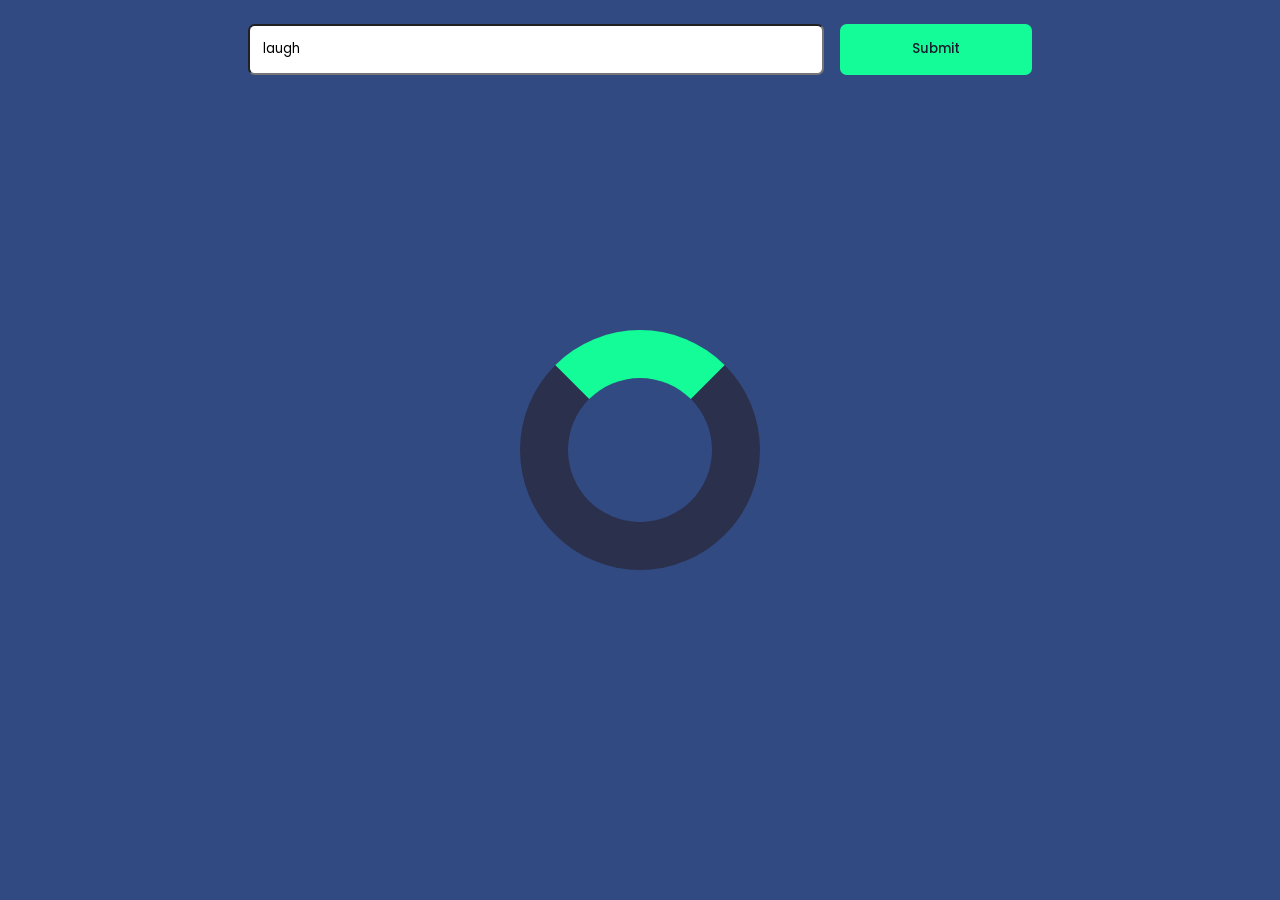
<file: assignment 2 fed/index.html>
<!DOCTYPE html>
<html lang="en">
  <head>
    <meta name="viewport" content="width=device-width, initial-scale=1.0" />
    <title>Gif Search App</title>
    <!-- Google Font -->
    <link
      href="https://fonts.googleapis.com/css2?family=Poppins:wght@500&display=swap"
      rel="stylesheet"
    />
    <!-- Stylesheet -->
    <link rel="stylesheet" href="style.css" />
  </head>
  <body>
    <div class="box">
      <div class="search-container">
        <input type="text" id="search-box" value="laugh" />
        <button id="submit-btn">Submit</button>
      </div>
      <div class="loader"></div>
      <div class="wrapper"></div>
    </div>
    <!-- API Key -->
    <script src="api-key.js"></script>
    <!-- Script -->
    <script src="script.js"></script>
  </body>
</html>
</file>
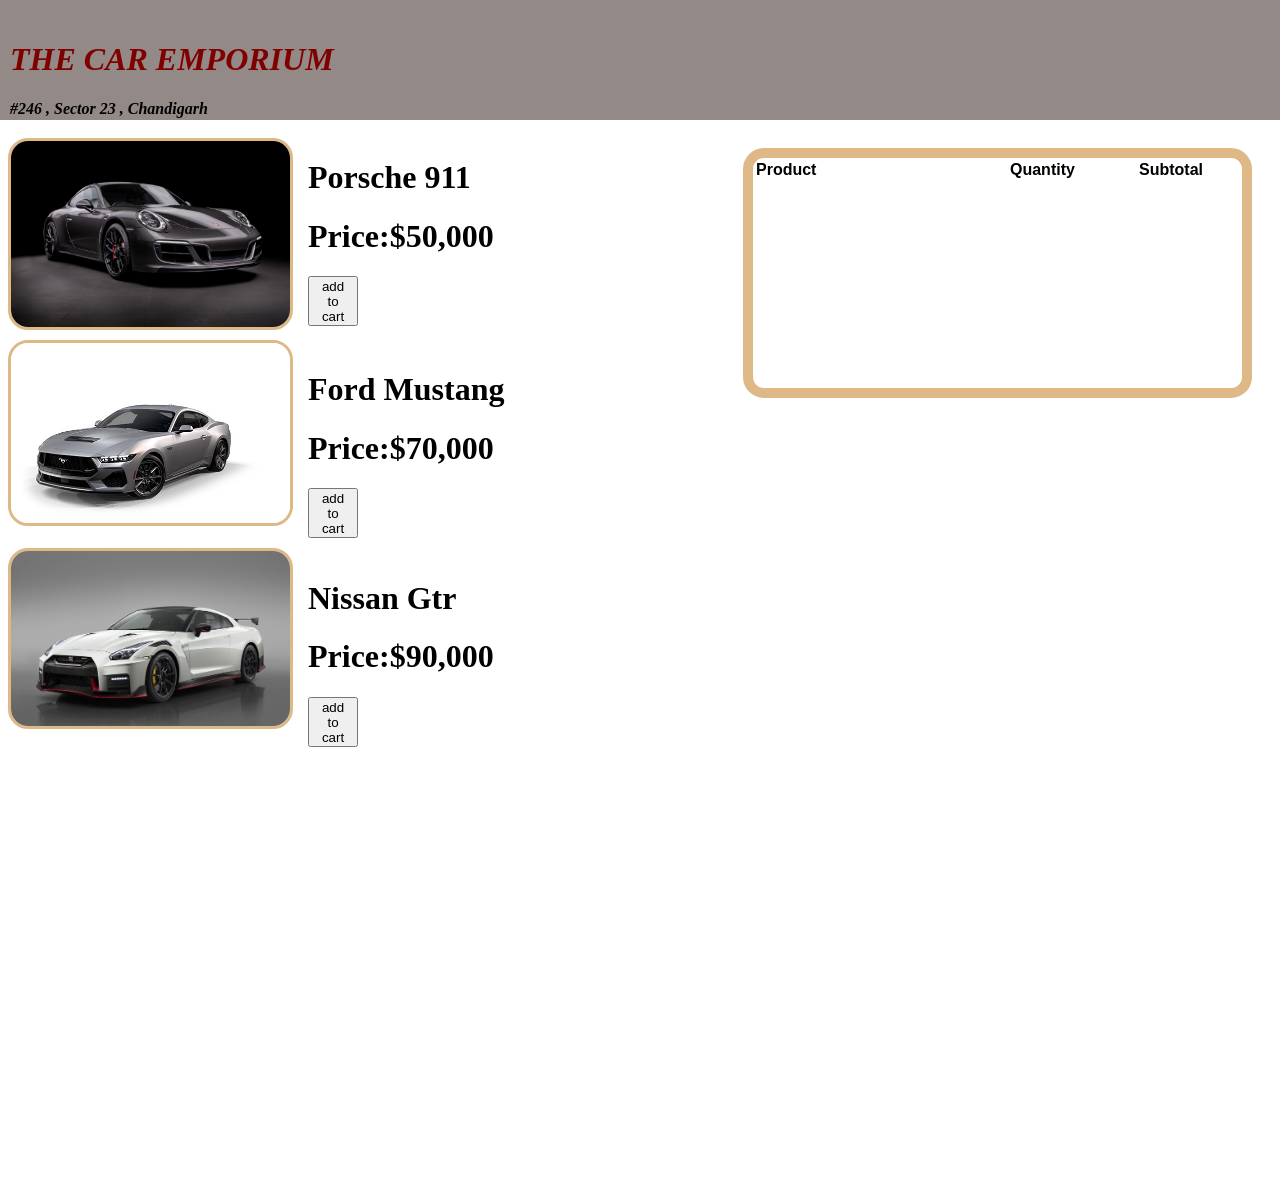
<file: assignment 1 fed/assignment1.html>
<html>
    <title>The Car Emporium</title>
    <link rel="stylesheet" href="assignment1.css">
    <head>
        <body>
            <header>
                <h1 class="shopping"><left><font color="maroon"><i>THE CAR EMPORIUM</i></left></h1></font>
                <h4 class="shopping"><left><font color="black"><i>#246 , Sector 23 , Chandigarh</i></left></h4></font>
            </header>
            <div class="product">
                <img src="TNE202.991GTS_index.porsche_911_carrera_4_gts_front_34.jpg" style="margin-top: 210px;"><div class="text">
                    <h1 class="title" style="width: 300px">Porsche 911</h1>
                    <h1 class="price">Price:$50,000</h1>
                    <button id="btn1" type="submit">add to cart</button></h2></div>
                    <img src="BYO_2024_MUSTANG.jpeg"><div style="padding-top: 20px;" class="text2">
                    <h1 class="title2" style="width: 300px" >Ford Mustang</h1>
                    <h1  class="price2">Price:$70,000</h1>
                    <button id="btn2"type="submit">add to cart</button></h2></div>
                    <img src="Nismo-1_trans_NvBQzQNjv4BqZgEkZX3M936N5BQK4Va8RWtT0gK_6EfZT336f62EI5U.jpeg"><div style="padding-top: 20px;" class="text3">
                    <h1 class="title3" style="width: 300px" >Nissan Gtr</h1>
                    <h1  class="price3">Price:$90,000</h1>
                    <button id="btn3" type="submit">add to cart</button></h2>
                    </div>
            </div>
            <<div class="Final">
                <table align="right" id="cartTable">
                    <thead>
                        <tr>
                            <th class="prod">Product</th>
                            <th class="qu">Quantity</th>
                            <th class="tot">Subtotal</th>
                        </tr>
                    </thead>
                    <tbody>
                    </tbody>
                </table>
            </div>
            <script src="assignment1.js"></script>
        </body>
        <script src="assignment1.js"></script>
    </head>
</html>
</file>
<file: assignment 2 fed/style.css>
* {
    padding: 0;
    margin: 0;
    box-sizing: border-box;
    font-family: "Poppins", sans-serif;
  }
  body {
    background-color: #324a82;
  }
  button {
    border: none;
    outline: none;
    cursor: pointer;
    background-color: #13fc97;
    color: #151d2f;
    border-radius: 0.5em;
    font-weight: 500;
  }
  .search-container {
    display: grid;
    grid-template-columns: 9fr 3fr;
    gap: 1em;
    width: 100%;
    max-width: 50em;
    margin: 1em auto;
    padding: 0.5em;
  }
  .search-container input {
    padding: 1em;
    border-radius: 0.5em;
    font-weight: 400;
  }
  .wrapper {
    display: grid;
    grid-template-columns: repeat(3, 1fr);
  }
  .container {
    background-color: #2b304d;
    display: flex;
    padding: 1em;
    flex-direction: column;
    justify-content: space-between;
    margin: 1.5em;
    border-radius: 0.5em;
  }
  .container img {
    width: 100%;
  }
  .container button {
    margin-top: 1em;
    padding: 1em 0;
  }
  .loader {
    display: none;
    height: 15em;
    width: 15em;
    border: 3em solid #2b304d;
    border-radius: 50%;
    border-top-color: #13fc97;
    position: absolute;
    transform: translate(-50%, -50%);
    left: 50%;
    top: 50%;
    animation: spin 3s infinite;
  }
  @keyframes spin {
    100% {
      transform: translate(-50%, -50%) rotate(360deg);
    }
  }
  @media screen and (max-width: 768px) {
    .wrapper {
      grid-template-columns: repeat(2, 1fr);
    }
    .container {
      margin: 0.7em;
    }
  }
  @media screen and (max-width: 576px) {
    .wrapper {
      grid-template-columns: 1fr;
    }
  }
</file>
<file: assignment 1 fed/assignment1.css>
body {
    display: flex;
    flex-direction:row;
    min-height: 129%;
}

header{ 
    background-color: rgb(147, 137, 135);
    position:fixed;
    top:0;
    left:0;
    width:100%;
    height: 80px;
    padding: 20px 10px;
    align-items: center;
}
footer{
    position:fixed;
    background-color: rgb(21, 41, 213);
    width:100%;
    margin-top: auto;
    bottom:0;
    left: 0px;
}
.product{
    flex:1;
    height:200px;
    width: 300px;
    margin-top: -80px;
    float:left;
    display: grid;
    grid-template-columns: 300px 150px;
}
.title{
    left: 200px; ;
}
.input{
    width: 30px;
    height: 40px;
}
img{
    max-width:95%;
    max-height: 95%;
    border-radius:20px;
    border-color: black;
    border: 3px solid burlywood;
    box-sizing: border-box;
    margin-top: 10px;
}
button{
    height:50px;
    width: 50px;
}
.text{
    margin-top: 210px;
}
.final{
    margin-top:120px;
    float: right;
    justify-content: space-between;
    display: flex;
    justify-content: end;
    width:50%;
    padding: 20px;
    height: 250px;
}
table{
    border: 10px solid black;
    border-color: burlywood;
    box-sizing: border-box;
    border-radius: 21px;
    width:max-content;
}
.prod{
    width: 250px;
}
.qu{
    width: 125px;
    
}
.tot{
    width: 100px;
}
.add{
    width: 30px;
    height: 30px;
}
.minus{
    width: 30px;
    height: 30px;
}
th{
    text-align: left;
    font-family: sans-serif;
}
</file>
